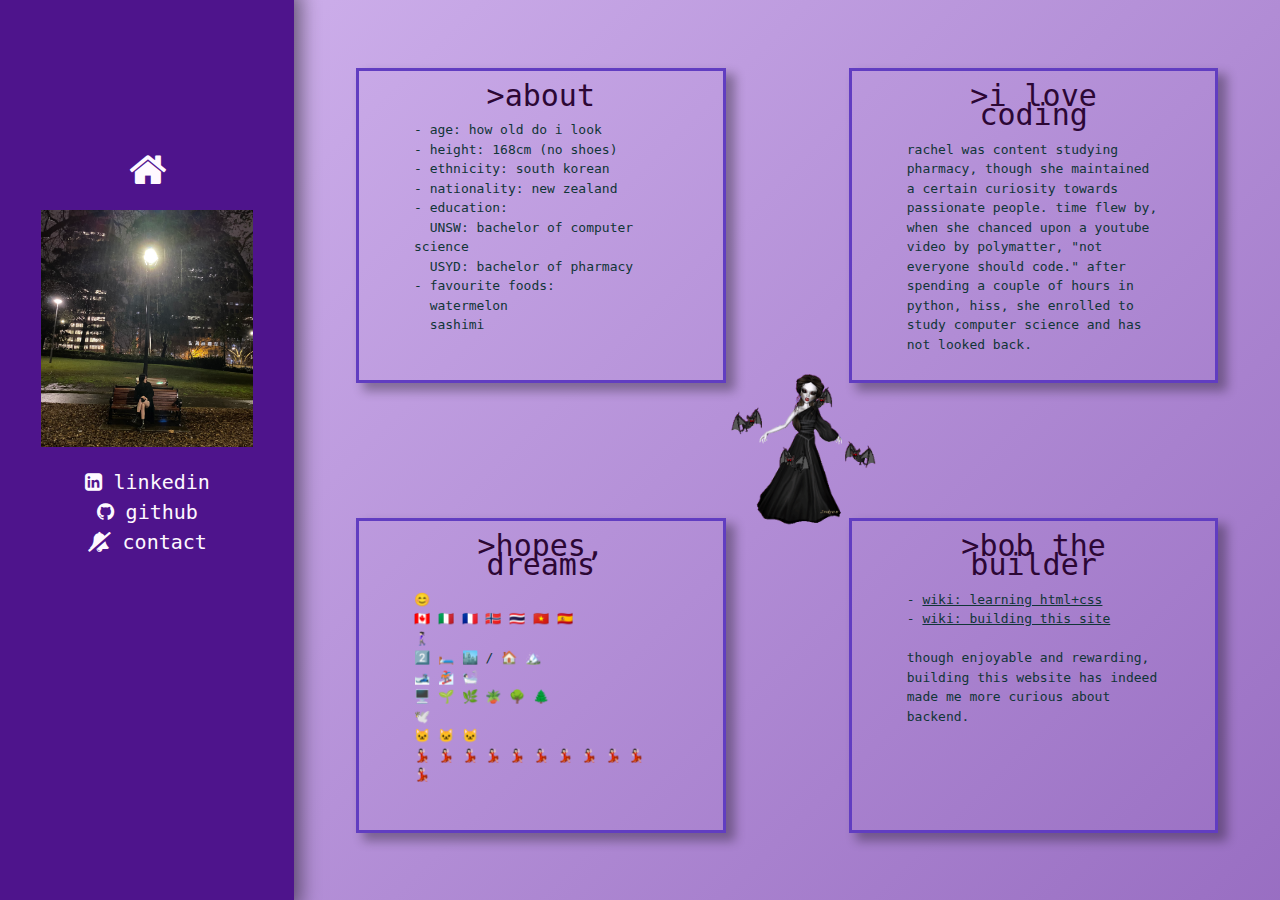
<file: index.html>
<!DOCTYPE html>
<html>
<head>
    <title>rachel ahn</title>
    <link rel="icon" type="image/x-icon" href="/images/dino.png">
    <link rel="stylesheet" type ='text/css' href="css/style.css">
    <title>W3.CSS</title>
    <meta name="viewport" content="width=device-width, initial-scale=1">
    <link rel="stylesheet" href="https://www.w3schools.com/w3css/4/w3.css">
    <link rel="stylesheet" href="https://cdnjs.cloudflare.com/ajax/libs/font-awesome/4.7.0/css/font-awesome.min.css">
</head>
<body>
    <div id="includedContent"></div>

    <div class="page">
        <div class="sidebar">
            <div class="navhome fade-in">
                <a href="https://rachel-ahn.github.io">
                    <i class="fa fa-home fa-2x"></i>
                </a>

            </div>
            <div class="navphoto fade-in">
                <img id="sidephoto" src = 'images/photo.jpg' width = 80%>
            </div>

            <div class="navlink fade-in">
                
                <a class="linkspan" href="https://www.linkedin.com/in/rachel-ahn-926a05222/" target = "_blank">
                    <i class="fa fa-linkedin-square" id="linkedinsq"></i><span>&nbsplinkedin
                    </span>
                </a>
                <a class="linkspan" href="https://github.com/rachel-ahn" target = "_blank">
                    <i class="fa fa-github"></i><span>&nbspgithub</span>
                </a>
                <div class="errorhover">
                    <a class="linkspan" href="https://rachel-ahn.github.io/contact.html">
                        <i class="fa fa-bell-slash"></i><span>&nbspcontact</span>
                    </a>
                </div>
                <div class="hide">
                    unfortunately you can reach me through github and linkedin only
                    at this stage, but feel free to take a look at my contact page :)
                </div>
            </div>
        </div>

        <div class="main fade-in">
            <div class="bam-vampire fade-in-slow">
                <img id="vampire" src = 'images/femalevamp.gif' width = 40%>
            </div>
            <div class="box">
                <h2> >about </h2>
                <p>
                    - age: how old do i look <br>
                    - height: 168cm (no shoes) <br>
                    - ethnicity: south korean <br>
                    - nationality: new zealand <br>
                    - education: <br>
                    &nbsp UNSW: bachelor of computer science<br>
                    &nbsp USYD: bachelor of pharmacy<br>
                    - favourite foods: <br>
                    &nbsp watermelon <br>
                    &nbsp sashimi
                </p>
            </div>

            <div class="box">
                <h2> >i love coding</h2>
                <p>
                    rachel was content studying pharmacy, though she maintained a certain 
                    curiosity towards passionate people. time flew by, when she chanced upon a youtube video by polymatter,
                    "not everyone should code." after spending a couple of hours in python, hiss, she enrolled to study computer 
                    science and has not looked back.
                </p>
            </div>

            <div class="box">
                <h2>>hopes, dreams</h2>
                <p>
                    😊 <br>
                    🇨🇦 🇮🇹 🇨🇵 🇧🇻 🇹🇭 🇻🇳 🇪🇸<br>
                    🚶🏻‍♀️ <br>
                    2️⃣ 🛏️ 🏙️ / 🏠 🏔️  <br>
                    🎿 🏂🏽 🛀🏻 <br>
                    🖥️ 🌱 🌿 🪴 🌳 🌲 <br>
                    🕊️ <br>
                    🐱 🐱 🐱 <br>
                    💃🏻 💃🏻 💃🏻 💃🏻 💃🏻 💃🏻 💃🏻 💃🏻 💃🏻 💃🏻 💃🏻<br>
                </p>
            </div>

            <div class="box">
                <h2>>bob the builder</h2>
                <p>
                    - <a href="https://github.com/newnotebook/profile-page/wiki/24.8.22---day-one" target = "_blank">wiki: learning html+css</a>  <br>
                    - <a href="https://github.com/newnotebook/newnotebook.github.io/wiki/30.8.2022---day-one" target = "_blank">wiki: building this site</a>  <br>
                    <br>
                    though enjoyable and rewarding, building this website has indeed made me more curious about backend.
                </p>
            </div>
        </div>
    </div>
</body>
</html>
</file>
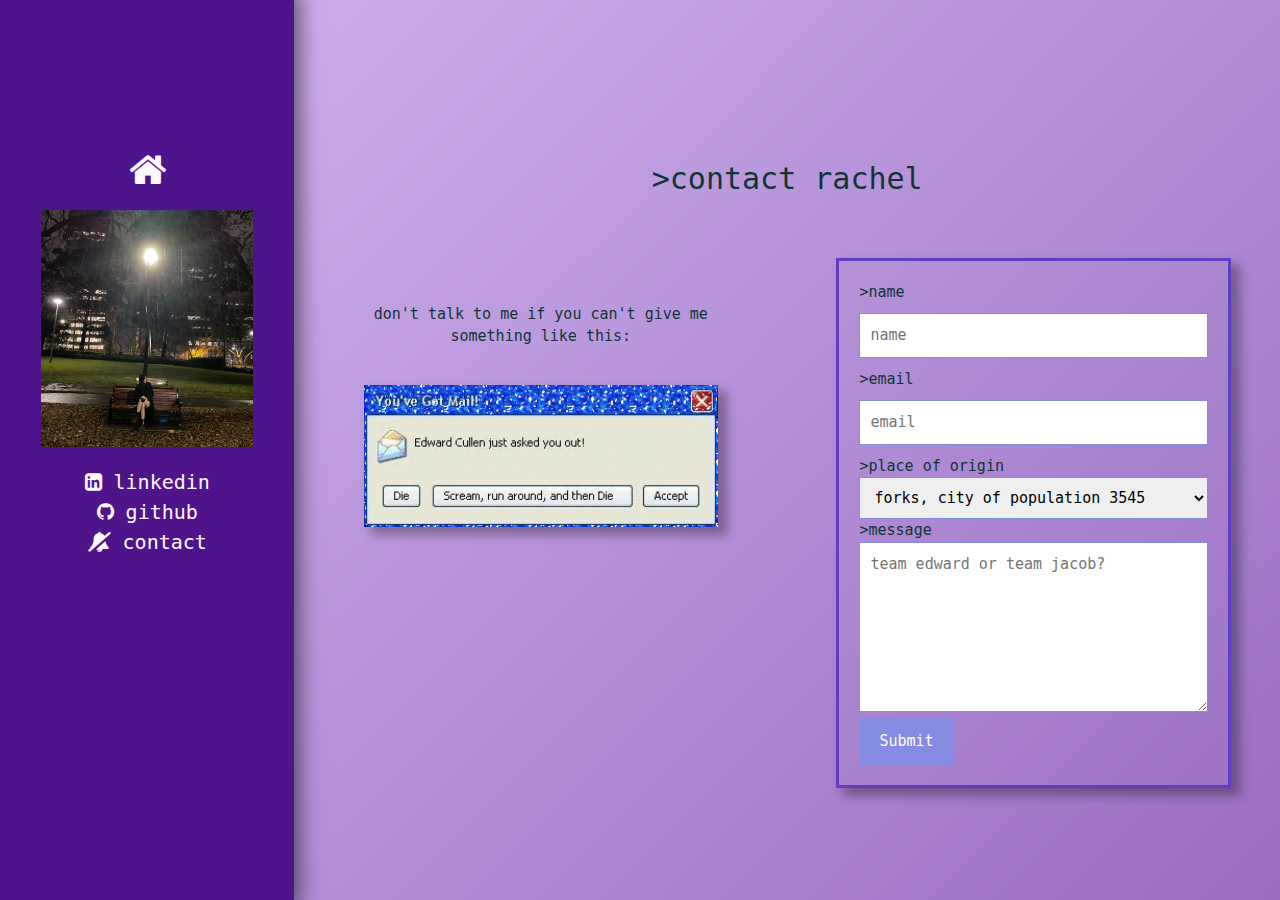
<file: contact.html>
<!DOCTYPE html>
<html>
<head>
    <title>rachel ahn</title>
    <link rel="icon" type="image/x-icon" href="/images/dino.png">
    <link rel="stylesheet" type ='text/css' href="css/style.css">
    <title>W3.CSS</title>
    <meta name="viewport" content="width=device-width, initial-scale=1">
    <link rel="stylesheet" href="https://www.w3schools.com/w3css/4/w3.css">
    <link rel="stylesheet" href="https://cdnjs.cloudflare.com/ajax/libs/font-awesome/4.7.0/css/font-awesome.min.css">
</head>
<body>
    <div id="includedContent"></div>
    <div class="page">
        <div class="sidebar">
            <div class="navhome fade-in">
                <a href="https://newnotebook.github.io/">
                    <i class="fa fa-home fa-2x"></i>
                </a>

            </div>
            <div class="navphoto fade-in">
                <img id="sidephoto" src = 'images/photo.jpg' width = 80%>
            </div>
            <div class="navlink fade-in">
                <a href="https://www.linkedin.com/in/rachel-ahn-926a05222/" target = "_blank">
                    <div class="goto">
                        <i class="fa fa-linkedin-square"></i>&nbsplinkedin
                    </div>
                </a>
                <a href="https://github.com/newnotebook" target = "_blank">
                    <i class="fa fa-github"></i>&nbspgithub
                </a>
                <div class="errorhover">
                    <a href="https://newnotebook.github.io/contact.html">
                        <i class="fa fa-bell-slash"></i>&nbspcontact
                    </a>
                </div>
                <div class="hide">
                    unfortunately you can reach me through github and linkedin only
                    at this stage, but feel free to take a look at my contact page :)
                </div>
            </div>
        </div>

        <div class="main-contact">
            <div class="contact-header fade-in">
                <h2>>contact rachel</h2>
            </div>
            <div class="contact-body fade-in">
                <div class="col">
                    <p>don't talk to me if you can't give me something like this:</p> <br>
                    <img id="edward" src="/images/ss.gif" style="width:100%">
                </div>
                <div class="column">
                    <form action="https://newnotebook.github.io/">
                        <label for="fname">>name</label>
                        <input type="text" id="name" name="name" placeholder="name">

                        <label for="Email">>email</label>
                        <input type="email" id="email" name="email" placeholder="email">

                        <label for="country">>place of origin</label>
                            <select id="country" name="country">
                                <option value="forks">forks, city of population 3545</option>
                                <option value="seattle">seattle</option>
                                <option value="portland">portland, where bella buys books</option>
                                <option value="la push">la push, beach where the cullens do not go</option>
                                <option value="america?">america?</option>
                            </select>

                        <label for="subject">>message</label>
                        <textarea id="subject" name="subject" placeholder="team edward or team jacob?" style="height:170px"></textarea>
                        
                        <input type="submit" value="Submit">
                    </form>
                </div>
            </div>
        </div>
    </div>
</body>
</html>
</file>
<file: css/style.css>
body {
    height: 100%;
    margin: 0;
    background: linear-gradient(-45deg, #40559c, #e28cd3, #8556b3, #d4b7f0);
    background-size: 400% 400%;
    animation: gradient 10s ease infinite;
}

@keyframes gradient {
    0% { background-position: 0% 50% }
    50% { background-position: 100% 30% }
    100% { background-position: 0% 50% }
}

html {
    height: 100%;
}

.page {
    margin: 0;
    height: 100%;
    display: grid;
    grid-template-columns: 23vw auto;
}

a {
    place-content: center;
    color:#96616b
}

a:hover{
    color:#f76f8e;
}

.fa {
    color: #fef9ff;
}

.sidebar {
    margin: 0;
    height: 100vh;
    width: 23vw;
    overflow:hidden;
    background: #4E148C;
    box-shadow: -3px 0px 20px 9px rgba(0,0,0,0.52);
    -webkit-box-shadow: -3px 0px 20px 9px rgba(0,0,0,0.52);
    -moz-box-shadow: -3px 0px 20px 9px rgba(0,0,0,0.52);
}

.sidebar a {
    text-decoration: none;
    font-size: 15px;
    font-family: andale mono, monospace;
    font-size: 20px;
    color: #fef9ff;
    display: flex;
    flex-wrap: wrap;
    place-items: center;
    text-align: center; 
}

i{
    color: #fef9ff; 
}

.navhome{
    display:block;
    padding-top: 150px;
    padding-bottom: 20px;
    place-items: center;
    text-align: center; 
}

.navphoto {
    display: block;
    margin-left: auto;
    margin-right: auto;
    place-items: center;
    text-align: center; 
    width: 90%;
}

.navlink {
    padding: 20px;
}

.hide {
    padding-left:30px;
    padding-right:30px;
    padding-top:10px;
    display: none;
    font-size: 12px;
}
      
.errorhover:hover + .hide {
    display: block;
    color: #f76f8e;
    text-align: center;
    font-family: andale mono, monospace;
} 

.main {
    height: 100%;
    width: 100%;
    margin: 0;
    display: grid;
    grid-template-columns: 1fr 1fr;
    grid-template-rows: 1fr 1fr;
    place-items: center;
}

.box {
    box-sizing:border-box;
    border:3px solid #613DC1;
    width: 75%;
    height: 70%;
    padding: 3px;
    padding-left: 55px;
    padding-right: 55px;
    font-family: andale mono, monospace;
    font-size: 13px;
    line-height:1.5em;
    color: #113537;
    box-shadow: 8px 7px 10px 1px rgba(0,0,0,0.32);
    -webkit-box-shadow: 8px 7px 10px 1px rgba(0,0,0,0.32);
    -moz-box-shadow: 8px 7px 10px 1px rgba(0,0,0,0.32);
}

.box h2 {
    font-family: andale mono, monospace;
    padding: 2px;
    text-align: center;
    color: #2C0735;
}

.button {
    display:block;
}

.bam-vampire {
    position: absolute;
    left: 57%;
} 

/* @media (max-width: 600px) {
    .main {
      display: block;
    }
  } */
@media screen and (max-width: 600px) {
    .box, .bam-vampire {
        width: 100%;
        margin-top: 0;
    }
}

* {
    box-sizing: border-box;
  }
  
.main-contact {
    color: #113537;
    height: 100%;
    width: 100%;
    margin: 0;
    place-items: center;
    display: grid;
    font-family: andale mono, monospace;
}

.contact-header h2{
    margin: 0;
    text-align:center;
    margin-top:100px;
    /* border:3px solid #613DC1; */
    font-family: andale mono, monospace;
    text-align:center;
}

.contact-body{
    height: 100%;
    width: 100%;
    margin: 0;
    place-items: center;
    display: grid;
    place-content: start space-evenly;
    grid-template-columns: 1fr 1fr;
}
  /* Style inputs */
input[type=text], input[type=email], select, textarea {
    width: 100%;
    padding: 10px;
    border: 1px solid #858AE3;
    margin-top: 10px;
    margin-bottom: 10px;
    resize: vertical;
}

option value {
    color:red
}
  
input[type=submit] {
    background-color: #858AE3;
    color: white;
    padding: 12px 20px;
    border: none;
    cursor: pointer;
}
  
input[type=submit]:hover {
    background-color: #F76F8E;
}

#edward{
    box-shadow: 8px 7px 10px 1px rgba(0,0,0,0.32);
    -webkit-box-shadow: 8px 7px 10px 1px rgba(0,0,0,0.32);
    -moz-box-shadow: 8px 7px 10px 1px rgba(0,0,0,0.32);
}

.col {
    text-align: center;
    width:80%;
    padding: 20px;
    padding-bottom:250px;
}
  
.column {
    width:80%;
    padding: 20px;
    border:3px solid #613DC1;
    box-shadow: 8px 7px 10px 1px rgba(0,0,0,0.32);
    -webkit-box-shadow: 8px 7px 10px 1px rgba(0,0,0,0.32);
    -moz-box-shadow: 8px 7px 10px 1px rgba(0,0,0,0.32);
}

  
  /* Responsive layout - when the screen is less than 600px wide, make the two columns stack on top of each other instead of next to each other */
@media screen and (max-width: 600px) {
    .column, input[type=submit] {
      width: 100%;
      margin-top: 0;
    }
}

.fade-in {
    animation: fadeIn ease 5s;
    -webkit-animation: fadeIn ease 5s;
    -moz-animation: fadeIn ease 5s;
    -o-animation: fadeIn ease 5s;
    -ms-animation: fadeIn ease 5s;
  }

  @keyframes fadeIn {
    0% { opacity:0 }
    100% { opacity:1 }
  }
  
  @-moz-keyframes fadeIn {
    0% { opacity:0 }
    100% { opacity:1 }
  }
  
  @-webkit-keyframes fadeIn {
    0% { opacity:0 }
    100% { opacity:1 }
  }
  
  @-o-keyframes fadeIn {
    0% { opacity:0 }
    100% { opacity:1 }
  }
  
  @-ms-keyframes fadeIn {
    0% { opacity:0 }
    100% { opacity:1 }
  }

.fade-in-slow {
    animation: fadeIn ease 15s;
    -webkit-animation: fadeIn ease 15s;
    -moz-animation: fadeIn ease 15s;
    -o-animation: fadeIn ease 15s;
    -ms-animation: fadeIn ease 15s;
  }

  @keyframes fadeIn {
    0% { opacity:0 }
    100% { opacity:1 }
  }
  
  @-moz-keyframes fadeIn {
    0% { opacity:0 }
    100% { opacity:1 }
  }
  
  @-webkit-keyframes fadeIn {
    0% { opacity:0 }
    100% { opacity:1 }
  }
  
  @-o-keyframes fadeIn {
    0% { opacity:0 }
    100% { opacity:1 }
  }
  
  @-ms-keyframes fadeIn {
    0% { opacity:0 }
    100% { opacity:1 }
  }

/* Start https://www.cursors-4u.com */ 
* {cursor: url(https://ani.cursors-4u.net/cursors/cur-11/cur1072.ani), 
    url(https://ani.cursors-4u.net/cursors/cur-11/cur1072.png), 
    auto !important;} 
/* End https://www.cursors-4u.com */
</file>
